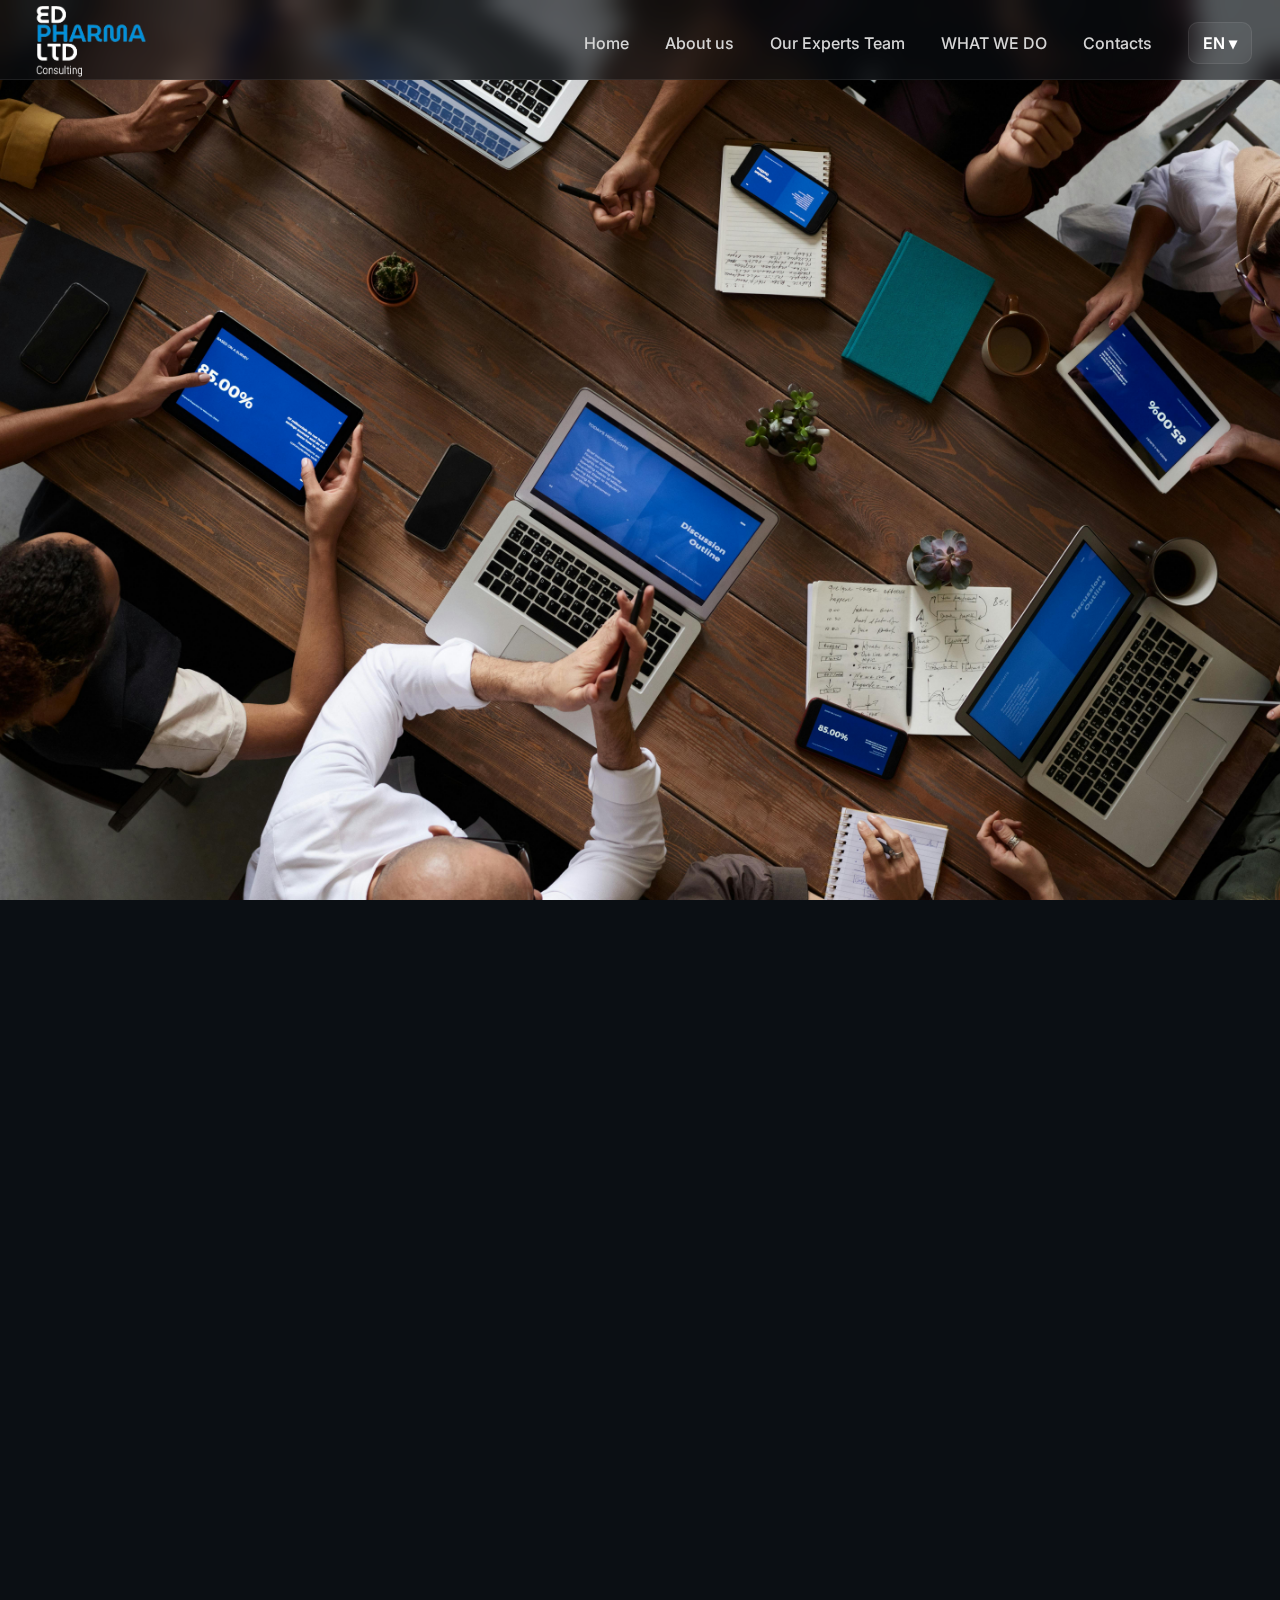
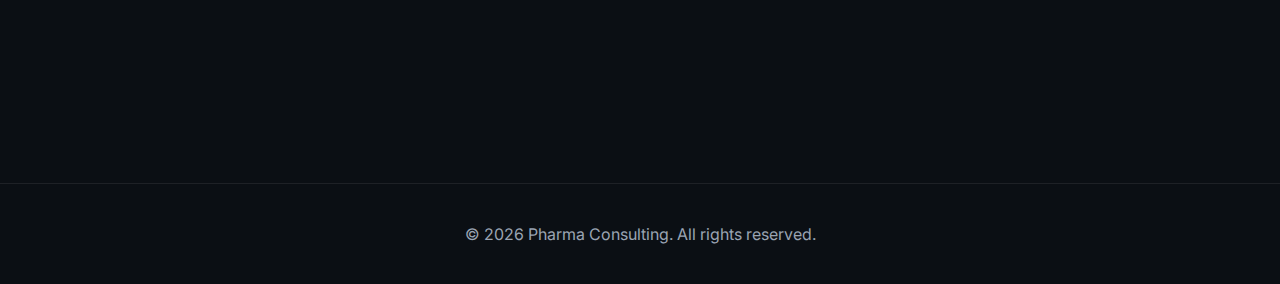
<file: our_experts_team.html>
<!DOCTYPE html>
<html lang="uk">

<head>
    <meta charset="UTF-8" />
    <meta name="viewport" content="width=device-width, initial-scale=1.0" />
    <title>Pharma Consulting</title>

    <link href="https://fonts.googleapis.com/css2?family=Inter:wght@300;400;500;600;700;800&display=swap"
        rel="stylesheet">

    <link rel="stylesheet" href="./css/style_en.css">

</head>

<body>

    <nav class="nav">
        <div class="nav-inner">
            <div class="logo"><img src="./src/logo_white.png" style="height: 80px;"></div>

            <div class="menu" id="menu">
                <a href="./index.html">Home</a>
                <a href="./about_us.html">About us</a>
                <a href="./our_experts_team.html">Our Experts Team
                </a>
                <a href="./what_can_we_do.html">WHAT WE DO
                </a>
                <a href="./contacts.html">Contacts</a>

                <div class="lang-switcher" onclick="toggleLang()">
                    <div class="lang-btn">EN ▾</div>

                    <div class="lang-dropdown">
                        <a href="#">English</a>
                        <a href="#">Українська</a>
                        <a href="#">Български</a>
                        <a href="#">Română</a>
                        <a href="#">Eesti</a>
                        <a href="#">Polski</a>
                        <a href="#">Slovenščina</a>
                        <a href="#">Македонски</a>
                        <a href="#">Deutsch</a>
                    </div>
                </div>

            </div>

            <div class="burger" onclick="toggleMenu()">☰</div>
        </div>
    </nav>

    <section class="hero" style="background-image: url('./src/1.3\ -\ Our\ Experts\ Team\ \(2\).jpg');   background-position: center;  background-attachment: fixed; background-repeat: no-repeat;background-size: cover;">


        <div class="card" style="padding: 10px; margin: 20px;">

            <img src="./src/Oleksandr Sapianyk - Co-founder, CEO.jpg" style="width: 280px; border-radius: 15px;">
            <h3>Oleksandr Sapianyk</h3>
            <p style="margin-bottom: 10px; height: 60px;">Co-founder, CEO</p>

        </div>

        <div class="card" style="padding: 10px; margin: 20px;">
            <img src="./src/Nikita Sapianyk - Expert in Pharma WEB Design.jpg" style="width: 280px; border-radius: 15px;">
            <h3>Nikita Sapianyk</h3>
            <p style="margin-bottom: 10px;height: 60px;">Expert in Pharma
                WEB Design </p>
        </div>


        <div class="card" style="padding: 10px; margin: 20px;">
            <img src="./src/Oleksandr_Kindras_Technical_Director,_Expert_in_TPM_and_5S (2).jpeg"
                style="width: 280px; border-radius: 15px;">
            <h3>Oleksandr Kindras</h3>
            <p style="margin-bottom: 10px; width: 270px;  height: 60px;">Technical Director,
                Expert in TPM and 5S</p>
        </div>

        <div class="card" style="padding: 10px; margin: 20px;">
            <img src="./src/Sergey_Levchenko_Expert_in_Project_Management,_RA_and_CAPEX_OPEX.jpg"
                style="width: 280px; border-radius: 15px;">
            <h3>Sergey Levchenko</h3>
            <p style="margin-bottom: 10px; width: 270px; height: 60px;" >Expert in Project Management, CAPEX and OPEX</p>
        </div>

        <div class="card" style="padding: 10px; margin: 20px;">
            <img src="./src/Dr_Sasho_Stojkovikj_Expert_in_Quality_Control_QC,_AMV,_Stability.jpg"
                style="width: 280px; border-radius: 15px;">
            <h3>Dr Sasho Stojkovikj</h3>
            <p style="margin-bottom: 10px; width: 270px; height: 60px;">Expert in Quality Control (QC, AMV, Stability Study)</p>
        </div>

        <div class="card" style="padding: 10px; margin: 20px;">
            <img src="./src/Elena Shchedrova - Expert in QA, GMP & ISO.png" style="width: 280px; border-radius: 15px;">
            <h3>Elena Shchedrova</h3>
            <p style="margin-bottom: 10px; height: 60px;">Expert in QA, GMP & ISO</p>
        </div>

        <div class="card" style="padding: 10px; margin: 20px;">
            <img src="./src/Roman Yemchuk - Expert in Validation and Qualification.jpg"
                style="width: 280px; border-radius: 15px;">
            <h3>Roman Yemchuk</h3>
            <p style="margin-bottom: 10px; width: 270px; height: 60px;">Expert in Validation and Qualification</p>
        </div>





    </section>



    <footer>
        © 2026 Pharma Consulting. All rights reserved.
    </footer>

    <script src="./js/script.js">

    </script>

</body>

</html>
</file>
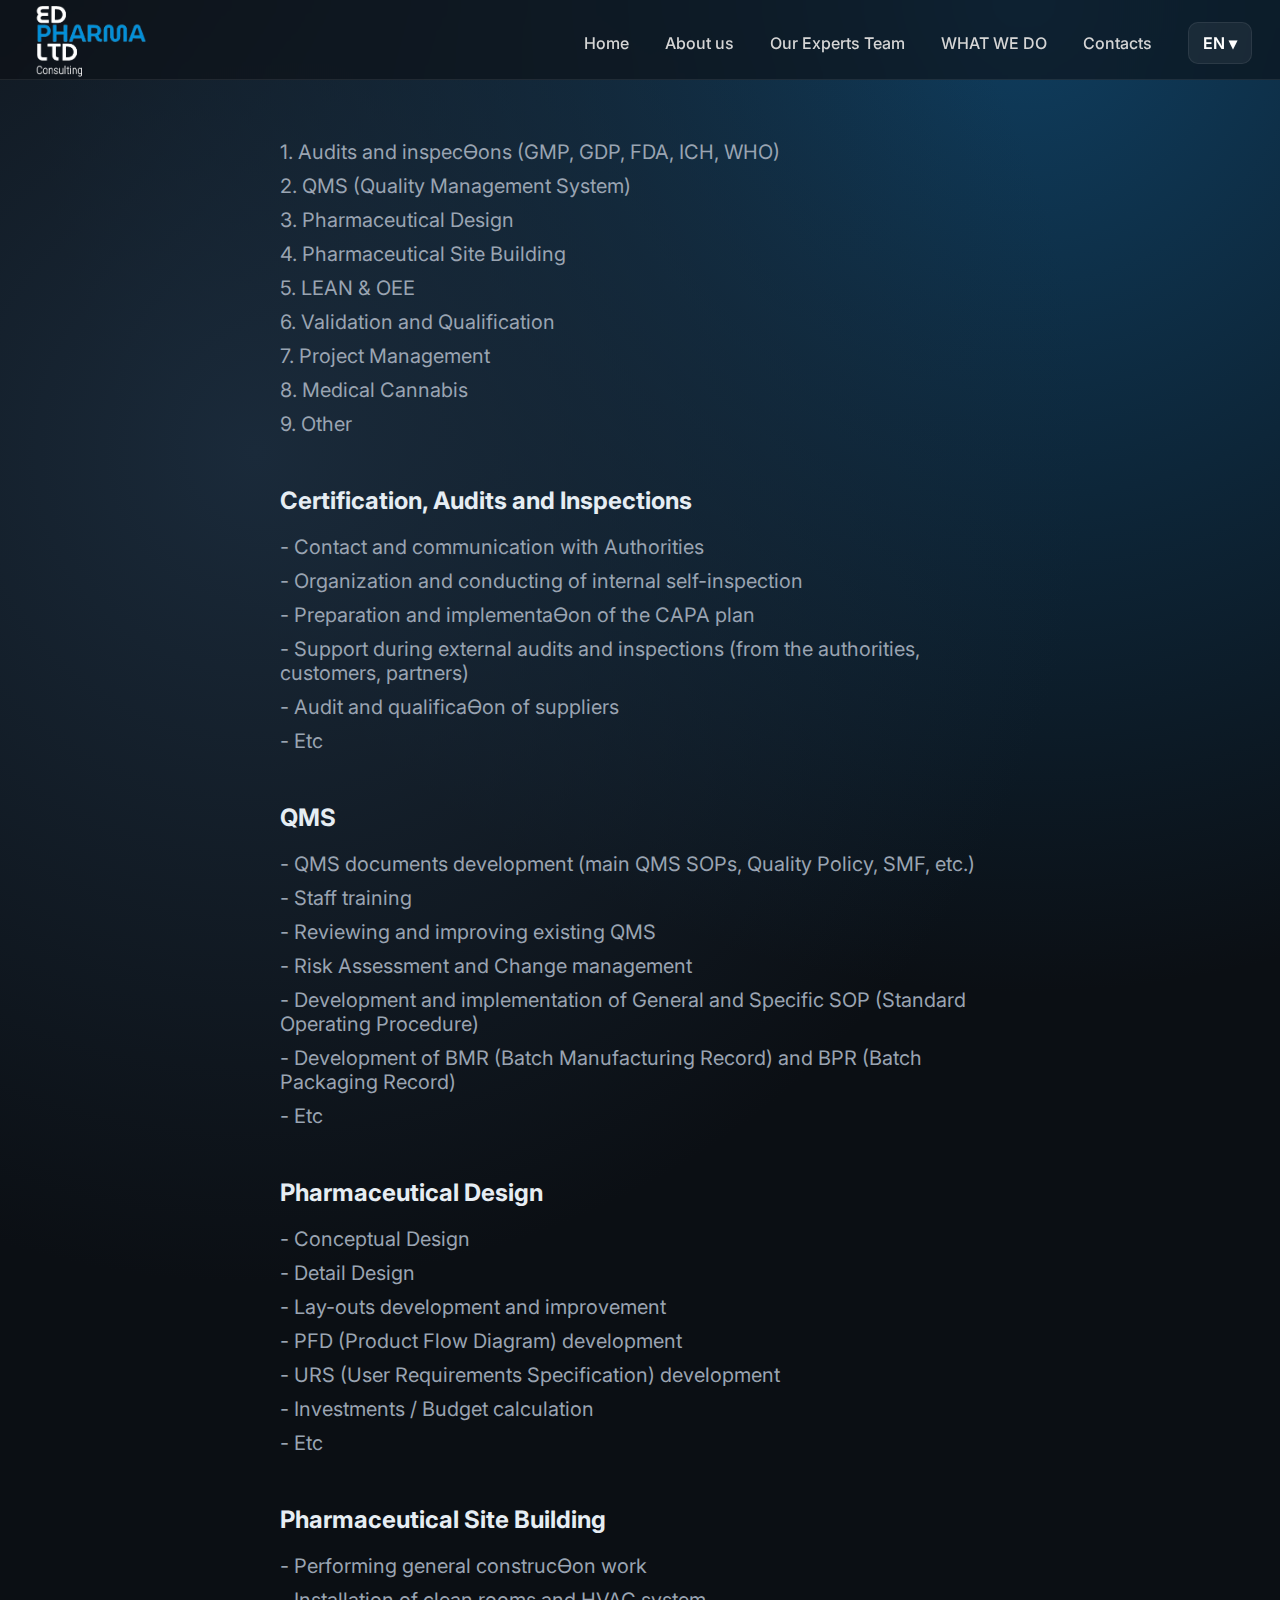
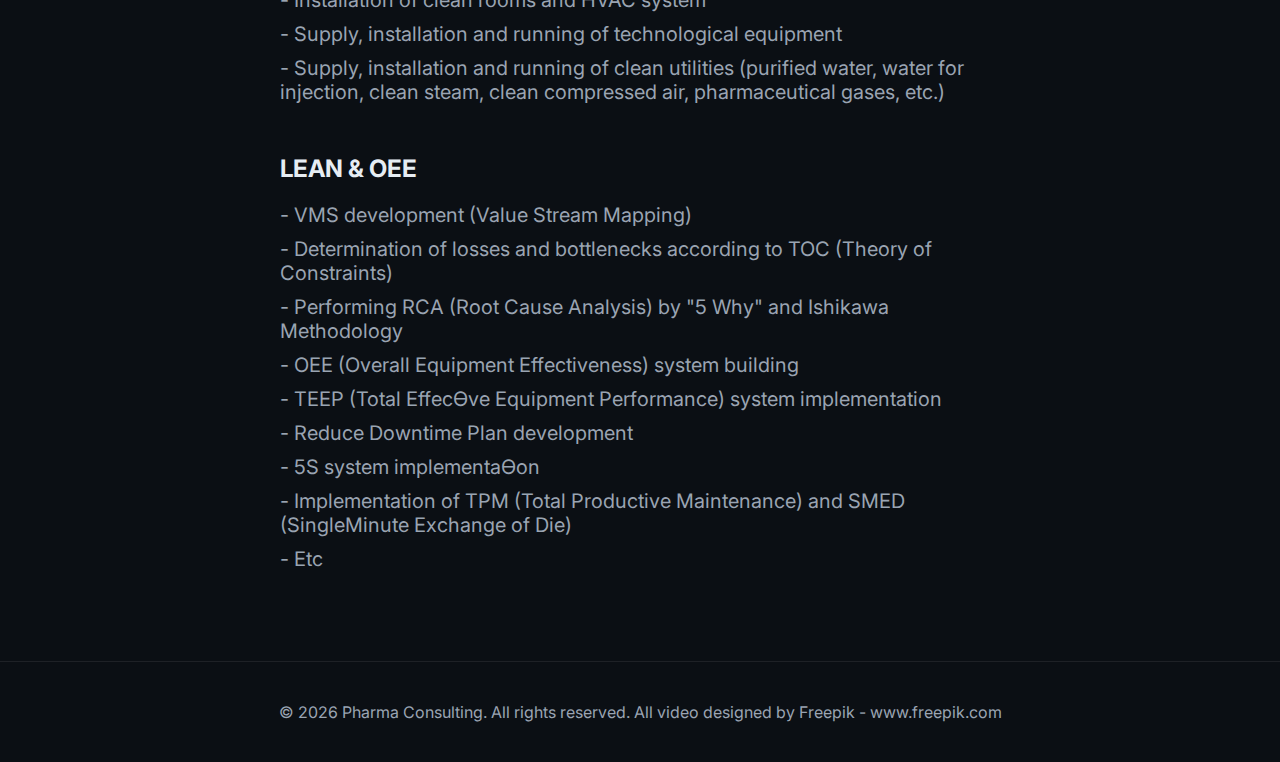
<file: what_can_we_do.html>
<!DOCTYPE html>
<html lang="uk">

<head>
    <meta charset="UTF-8" />
    <meta name="viewport" content="width=device-width, initial-scale=1.0" />
    <title>Pharma Consulting</title>

    <link href="https://fonts.googleapis.com/css2?family=Inter:wght@300;400;500;600;700;800&display=swap"
        rel="stylesheet">

    <link rel="stylesheet" href="./css/style_en.css">

</head>

<body>

    <nav class="nav">
        <div class="nav-inner">
            <div class="logo"><img src="./src/logo_white.png" style="height: 80px;"></div>

            <div class="menu" id="menu">
                <a href="./index.html">Home</a>
                <a href="./about_us.html">About us</a>
                <a href="./our_experts_team.html">Our Experts Team
                </a>
                <a href="./what_can_we_do.html">WHAT WE DO
                </a>
                <a href="./contacts.html">Contacts</a>
            
                <div class="lang-switcher" onclick="toggleLang()">
                    <div class="lang-btn">EN ▾</div>

                    <div class="lang-dropdown">
                        <a href="#">English</a>
                        <a href="#">Українська</a>
                        <a href="#">Български</a>
                        <a href="#">Română</a>
                        <a href="#">Eesti</a>
                        <a href="#">Polski</a>
                        <a href="#">Slovenščina</a>
                        <a href="#">Македонски</a>
                        <a href="#">Deutsch</a>
                    </div>
                </div>

            </div>

            <div class="burger" onclick="toggleMenu()">☰</div>
        </div>
    </nav>

    <section class="hero">
        <div style="text-align: left;">
            <p style="margin-bottom: 10px;">1. Audits and inspecƟons (GMP, GDP, FDA, ICH, WHO) </p>
            <p style="margin-bottom: 10px;">2. QMS (Quality Management System) </p>
            <p style="margin-bottom: 10px;">3. Pharmaceutical Design</p>
            <p style="margin-bottom: 10px;">4. Pharmaceutical Site Building</p>
            <p style="margin-bottom: 10px;">5. LEAN & OEE </p>
            <p style="margin-bottom: 10px;">6. Validation and Qualification</p>
            <p style="margin-bottom: 10px;">7. Project Management</p>
            <p style="margin-bottom: 10px;">8. Medical Cannabis</p>
            <p style="margin-bottom: 10px;">9. Other</p>

            <h2 style="margin-bottom: 20px; margin-top: 50px;">Certification, Audits and Inspections</h2>

            <p style="margin-bottom: 10px;">- Contact and communication with Authorities</p>
            <p style="margin-bottom: 10px;">- Organization and conducting of internal self-inspection</p>
            <p style="margin-bottom: 10px;">- Preparation and implementaƟon of the CAPA plan </p>
            <p style="margin-bottom: 10px;">- Support during external audits and inspections (from the authorities,
                customers, partners) </p>
            <p style="margin-bottom: 10px;">- Audit and qualificaƟon of suppliers</p>
            <p style="margin-bottom: 10px;">- Etc</p>


            <h2 style="margin-bottom: 20px; margin-top: 50px;">QMS</h2>

            <p style="margin-bottom: 10px;">- QMS documents development (main QMS SOPs, Quality Policy, SMF, etc.)</p>
            <p style="margin-bottom: 10px;">- Staff training</p>
            <p style="margin-bottom: 10px;">- Reviewing and improving existing QMS</p>
            <p style="margin-bottom: 10px;">- Risk Assessment and Change management</p>
            <p style="margin-bottom: 10px;">- Development and implementation of General and Specific SOP (Standard
                Operating Procedure)</p>
            <p style="margin-bottom: 10px;">- Development of BMR (Batch Manufacturing Record) and BPR (Batch
                Packaging Record) </p>
            <p style="margin-bottom: 10px;">- Etc</p>


            <h2 style="margin-bottom: 20px; margin-top: 50px;">Pharmaceutical Design</h2>

            <p style="margin-bottom: 10px;">- Conceptual Design</p>
            <p style="margin-bottom: 10px;">- Detail Design </p>
            <p style="margin-bottom: 10px;">- Lay-outs development and improvement </p>
            <p style="margin-bottom: 10px;">- PFD (Product Flow Diagram) development</p>
            <p style="margin-bottom: 10px;">- URS (User Requirements Specification) development</p>
            <p style="margin-bottom: 10px;">- Investments / Budget calculation</p>
            <p style="margin-bottom: 10px;">- Etc</p>


            <h2 style="margin-bottom: 20px; margin-top: 50px;">Pharmaceutical Site Building</h2>

            <p style="margin-bottom: 10px;">- Performing general construcƟon work</p>
            <p style="margin-bottom: 10px;">- Installation of clean rooms and HVAC system </p>
            <p style="margin-bottom: 10px;">- Supply, installation and running of technological equipment</p>
            <p style="margin-bottom: 10px;">- Supply, installation and running of clean utilities (purified water, water
                for injection, clean steam, clean compressed air, pharmaceutical gases, etc.)</p>


            <h2 style="margin-bottom: 20px; margin-top: 50px;">LEAN & OEE</h2>
            <p style="margin-bottom: 10px;">- VMS development (Value Stream Mapping)</p>
            <p style="margin-bottom: 10px;">- Determination of losses and bottlenecks according to TOC (Theory of
                Constraints)
            </p>
            <p style="margin-bottom: 10px;">- Performing RCA (Root Cause Analysis) by "5 Why" and Ishikawa
                Methodology </p>
            <p style="margin-bottom: 10px;">- OEE (Overall Equipment Effectiveness) system building</p>
            <p style="margin-bottom: 10px;">- TEEP (Total EffecƟve Equipment Performance) system implementation</p>
            <p style="margin-bottom: 10px;">- Reduce Downtime Plan development</p>
            <p style="margin-bottom: 10px;">- 5S system implementaƟon</p>
            <p style="margin-bottom: 10px;">- Implementation of TPM (Total Productive Maintenance) and SMED (SingleMinute
                Exchange of Die)</p>
            <p style="margin-bottom: 10px;">- Etc</p>

        </div>
    </section>



    <footer>
       © 2026 Pharma Consulting. All rights reserved. All video designed by Freepik - www.freepik.com 
    </footer>

    <script src="./js/script.js">

    </script>

</body>

</html>
</file>
<file: css/style_en.css>
:root {
    --bg: #0b0f14;
    --card: #111827;
    --accent: #4f8cff;
    --accent2: #00c2a8;
    --text: #e6edf3;
    --muted: #9aa4b2;
    --glass: rgba(255, 255, 255, 0.06);
    --border: rgba(255, 255, 255, 0.08);
}

* {
    margin: 0;
    padding: 0;
    box-sizing: border-box
}

body {
    font-family: Inter, sans-serif;
    background: var(--bg);
    color: var(--text);
}

/* NAV */
.nav {
    position: fixed;
    top: 0;
    left: 0;
    right: 0;
    height: 80px;
    display: flex;
    align-items: center;
    backdrop-filter: blur(12px);
    background: rgba(11, 15, 20, 0.6);
    border-bottom: 1px solid var(--border);
    z-index: 1000;
}

.nav-inner {
    max-width: 1300px;
    margin: auto;
    width: 100%;
    display: flex;
    align-items: center;
    justify-content: space-between;
    padding: 0 28px;
}

.logo {
    font-weight: 800;
    font-size: 22px;
    letter-spacing: .5px;
}

.logo span {
    color: var(--accent)
}

.menu {
    display: flex;
    gap: 36px;
    align-items: center;
}

.menu a {
    text-decoration: none;
    color: var(--muted);
    font-weight: 500;
    transition: .2s;
    color: #d5d5d5;
}

.menu a:hover {
    color: #fff
}

.nav-btn {
    background: linear-gradient(135deg, var(--accent), var(--accent2));
    padding: 12px 20px;
    border-radius: 12px;
    color: #fff;
    font-weight: 600;
    text-decoration: none;
}

.burger {
    display: none;
    font-size: 30px
}

/* HERO */
.hero {
    min-height: 100vh;
    display: flex;
    flex-wrap: wrap;
    align-items: center;
    justify-content: center;
    text-align: center;
    position: relative;
    padding: 140px 20px 80px;
    background: radial-gradient(circle at 20% 20%, #1a2a3a, transparent 40%),
        radial-gradient(circle at 80% 0%, #0f3d5e, transparent 40%),
        #0b0f14;
}

.hero h1 {
    font-size: clamp(32px, 5vw, 64px);
    line-height: 1.15;
    font-weight: 800;
    margin-bottom: 24px;
}

.hero p {
    color: var(--muted);
    font-size: 20px;
    max-width: 720px;
    margin: auto;
    margin-bottom: 40px;
}

.hero-buttons {
    display: flex;
    gap: 16px;
    justify-content: center;
    flex-wrap: wrap;
}

.btn-primary {
    background: linear-gradient(135deg, var(--accent), var(--accent2));
    padding: 16px 28px;
    border-radius: 14px;
    color: #fff;
    font-weight: 600;
    text-decoration: none;
}

.btn-secondary {
    border: 1px solid var(--border);
    padding: 16px 28px;
    border-radius: 14px;
    color: #fff;
    text-decoration: none;
}

/* SECTION */
.section {
    padding: 100px 20px;
}

.container {
    max-width: 1200px;
    margin: auto;
}

.section h2 {
    font-size: 38px;
    margin-bottom: 16px;
}

.section p.lead {
    color: var(--muted);
    max-width: 700px;
}

.grid {
    display: grid;
    grid-template-columns: repeat(3, 1fr);
    gap: 28px;
    margin-top: 60px;
}

.card {
    background: var(--card);
    padding: 32px;
    border-radius: 20px;
    border: 1px solid var(--border);
    transition: .25s;
}

.card:hover {
    transform: translateY(-8px);
    border-color: rgba(255, 255, 255, 0.2);
}

.card h3 {
    margin-bottom: 12px
}

.card p {
    color: var(--muted)
}

/* FOOTER */
footer {
    border-top: 1px solid var(--border);
    padding: 40px 20px;
    text-align: center;
    color: var(--muted);
}

/* MOBILE */
@media(max-width:900px) {
    .grid {
        grid-template-columns: 1fr 1fr
    }
}

@media(max-width:700px) {
    .menu {
        position: fixed;
        top: 80px;
        right: -100%;
        background: #0b0f14;
        height: 100vh;
        width: 260px;
        flex-direction: column;
        padding: 40px;
        transition: .3s;
    }

    .menu.open {
        right: 0
    }

    .burger {
        display: block
    }

    .grid {
        grid-template-columns: 1fr
    }
}

.lang-switcher {
    position: relative;
}

.lang-btn {
    background: var(--glass);
    border: 1px solid var(--border);
    padding: 10px 14px;
    border-radius: 10px;
    color: #fff;
    cursor: pointer;
    font-weight: 600;
}

.lang-dropdown {
    position: absolute;
    top: 120%;
    right: 0;
    background: #111827;
    border: 1px solid var(--border);
    border-radius: 12px;
    overflow: hidden;
    display: none;
    min-width: 120px;
}

.lang-dropdown a {
    display: block;
    padding: 10px 14px;
    color: var(--muted);
    text-decoration: none;
}

.lang-dropdown a:hover {
    background: rgba(255, 255, 255, 0.05);
    color: #fff;
}

.lang-switcher.open .lang-dropdown {
    display: block;
}

button {
  transition: all 0.3s ease;
}

button:hover {
  transform: scale(1.05);
  box-shadow: 0 10px 20px rgba(0,0,0,0.2);
}


/* === SCROLL ANIMATION === */

.card {
    opacity: 0;
    transform: translateY(40px);
    animation: fadeUp 0.8s ease forwards;
}

.card:nth-child(1) { animation-delay: 0.1s; }
.card:nth-child(2) { animation-delay: 0.2s; }
.card:nth-child(3) { animation-delay: 0.3s; }
.card:nth-child(4) { animation-delay: 0.4s; }
.card:nth-child(5) { animation-delay: 0.5s; }
.card:nth-child(6) { animation-delay: 0.6s; }
.card:nth-child(7) { animation-delay: 0.7s; }
.card:nth-child(8) { animation-delay: 0.8s; }

@keyframes fadeUp {
    to {
        opacity: 1;
        transform: translateY(0);
    }
}


.card img {
    transition: transform 0.5s ease;
}



.card:hover {
    transform: translateY(-10px);
    border-color: rgba(255,255,255,0.2);
    box-shadow: 0 20px 40px rgba(0,0,0,0.5);
    
}


.hero {
    animation: subtleZoom 20s ease-in-out infinite alternate;
}

@keyframes subtleZoom {
    from { background-size: 100%; }
    to { background-size: 110%; }
}


.menu a {
    position: relative;
}

.menu a::after {
    content: "";
    position: absolute;
    left: 0;
    bottom: -6px;
    width: 0%;
    height: 2px;
    background: linear-gradient(90deg, var(--accent), var(--accent2));
    transition: width 0.3s ease;
}

.menu a:hover::after {
    width: 100%;
}



.experts-hero {
    opacity: 0;
    animation: heroFade 1.2s ease forwards;
}

@keyframes heroFade {
    to { opacity: 1; }
}
</file>
